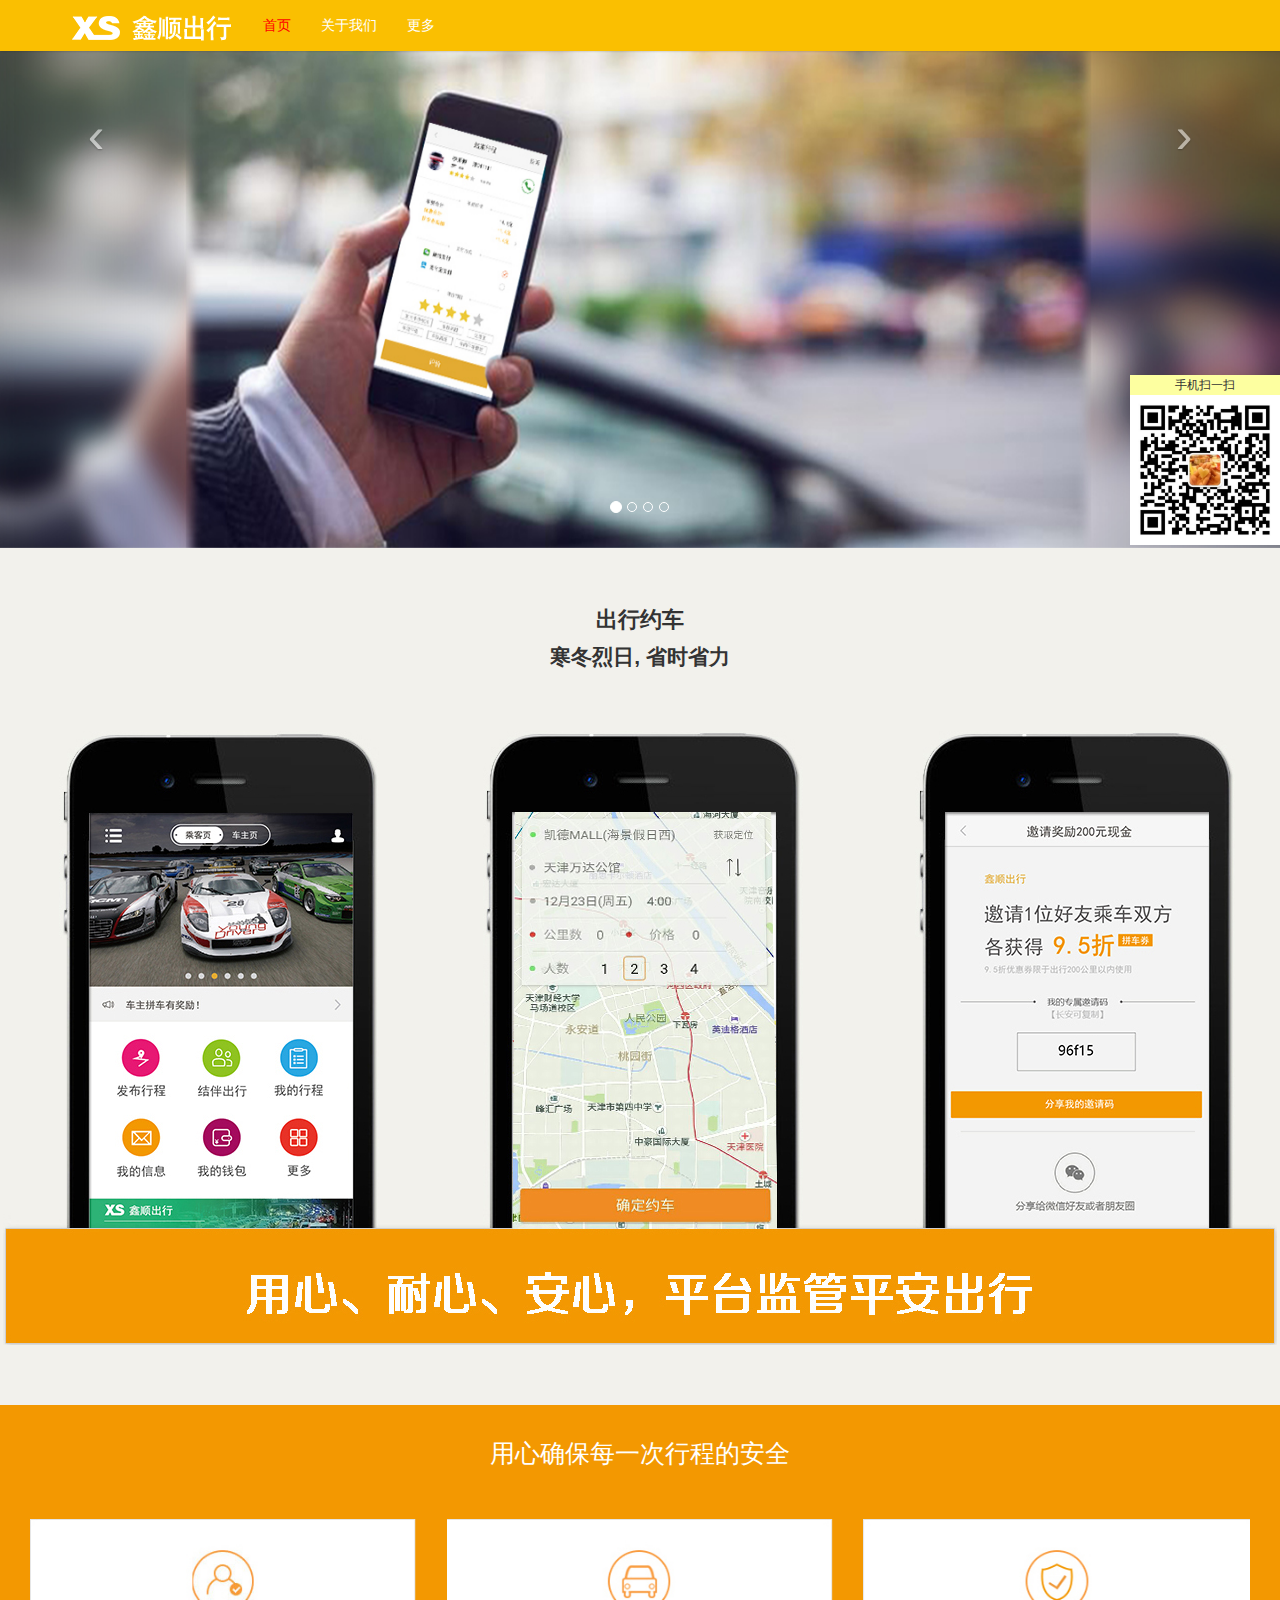
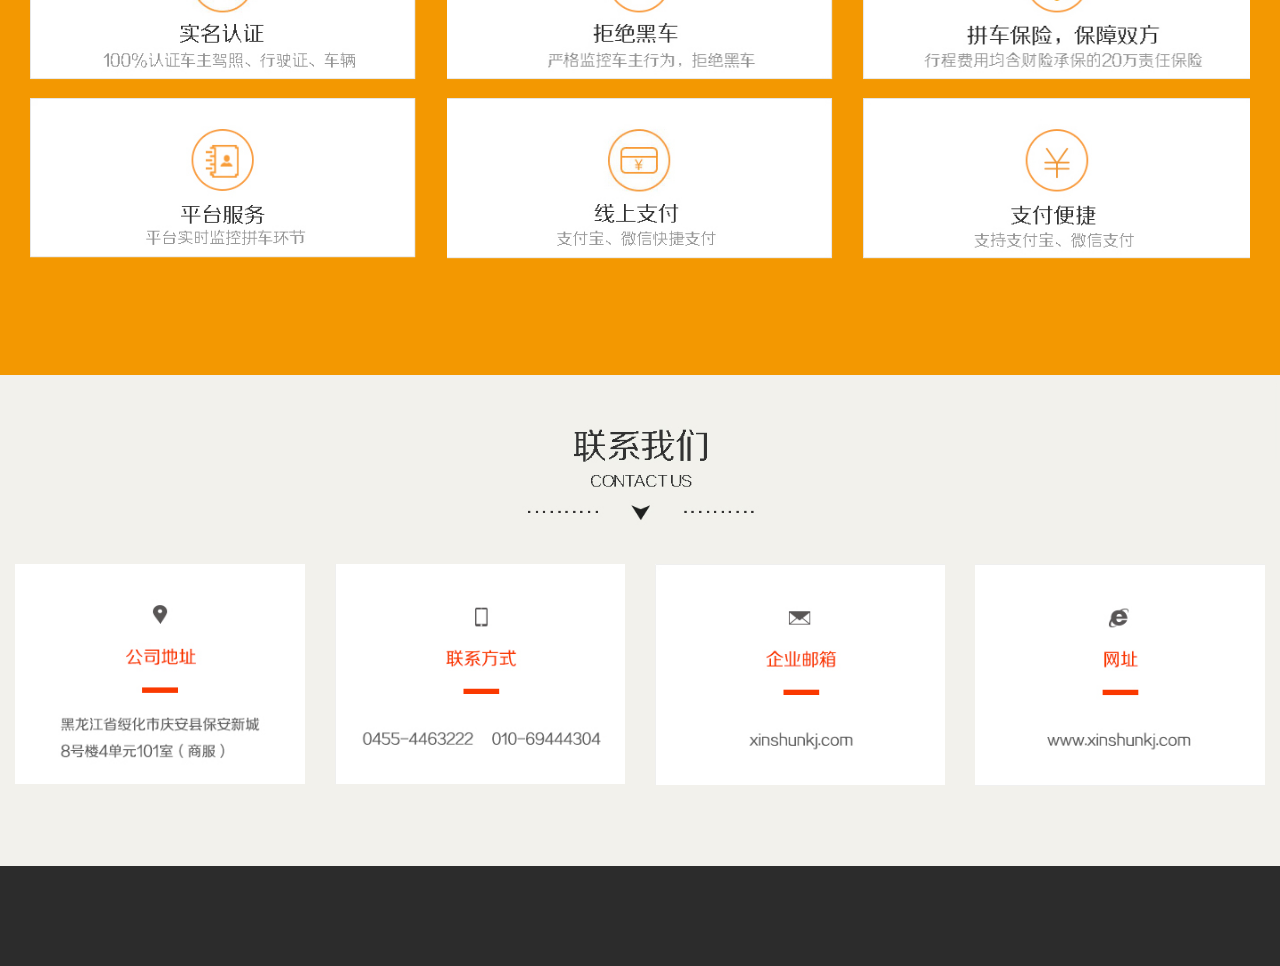
<file: index.html>
﻿<!doctype html>
<html lang="en">
  <head>
    <meta http-equiv="Content-Type" content="text/html; charset=UTF-8">
    <meta http-equiv="X-UA-Compatible" content="IE=edge">
    <meta name="viewport" content="width=device-width, initial-scale=1,maximum-scale=1, user-scalable=no">
    <title>首页</title>
<script type="text/javascript" src="js/lrtk.js"></script>
<link href="css/style.css" rel="stylesheet" type="text/css">

    <link href="css/bootstrap.min.css" rel="stylesheet">
    <link href="css/starter-template.css" rel="stylesheet">
    <script src="js/jquery.min.js"></script>
    <script src="js/bootstrap.min.js"></script>
    <script src="js/ie10-viewport-bug-workaround.js"></script>
  </head>
  <body style="background:#f2f1ec">
 



    <!-- ********header******** -->
    <nav class="navbar navbar-inverse navbar-fixed-top" role="navigation">
      <div class="container">
        <div class="navbar-header">
          <button type="button" class="navbar-toggle collapsed" data-toggle="collapse" data-target="#navbar" aria-expanded="false" aria-controls="navbar">
            <span class="sr-only"></span>
            <span class="icon-bar"></span>
            <span class="icon-bar"></span>
            <span class="icon-bar"></span>
          </button>
          <a class="navbar-brand" href="#">
            <img src="images/logo.png" alt="">
          </a>
        </div>
        <div id="navbar" class="navbar-collapse collapse" aria-expanded="false" style="height: 1px;">
          <ul class="nav navbar-nav">
            <li class="active">
              <a href="index.html">首页</a>
            </li>
            <li>
              <a href="present.html">关于我们</a>
            </li>
            <li>
              <a href="rule.html">更多</a>
            </li>
          </ul>
        </div>
      </div>
    </nav>
    <!-- **************header end************ -->
    <div id="myCarousel" class="carousel slide">
      <!-- 轮播（Carousel）指标 下面的圆圈-->
      <ol class="carousel-indicators">
        <li data-target="#myCarousel" data-slide-to="0" class="active"></li>
        <li data-target="#myCarousel" data-slide-to="1"></li>
        <li data-target="#myCarousel" data-slide-to="2"></li>
        <li data-target="#myCarousel" data-slide-to="3"></li>
      </ol>
      <!-- 轮播（Carousel）项目 图片-->
      <div class="carousel-inner">
        <div class="item active">
          <img src="images/off10.jpg" alt="First slide">
          <div class="carousel-caption heads"></div>
        </div>
        <div class="item">
          <img src="images/off10.jpg" alt="Second slide">
          <div class="carousel-caption heads"></div>
        </div>
        <div class="item">
          <img src="images/off10.jpg" alt="Third slide">
          <div class="carousel-caption heads"></div>
        </div>
        <div class="item">
          <img src="images/off10.jpg" alt="Third slide">
          <div class="carousel-caption heads"></div>
        </div>
      </div>
      <!-- 轮播（Carousel）导航 左右箭头-->
      <a class="carousel-control left tip" href="#myCarousel" data-slide="prev">&lsaquo;</a>
      <a class="carousel-control right tip" href="#myCarousel" data-slide="next">&rsaquo;</a>
      <!-- *****轮播结束 **********-->
    </div>
    <div class="starter-template">
      <h1>出行约车</h1>
      <p class="lead">寒冬烈日, 省时省力</p>
    </div>
    <img src="images/fon2.jpg" class="img-responsive pos" alt="Responsive image">
    <br>
    <br>
    <br>
    <!-- *****网格系统 *******-->
    <div class="container-fluid file">
      <div class="ju"></div>
      <p class="p_top">用心确保每一次行程的安全</p>
      <div class="ju"></div>
      <div class="row flexs">
        <div class="col-md-4 col-xs-6 love">
          <img src="images/good.jpg" class="img-responsive" alt="Responsive image">
        </div>
        <div class="col-md-4 col-xs-6 love">
          <img src="images/good2.jpg" class="img-responsive" alt="Responsive image">
        </div>
        <div class="col-md-4 col-xs-6 love">
          <img src="images/good3.jpg" class="img-responsive" alt="Responsive image">
        </div>
        <div class="col-md-4 col-xs-6 love">
          <img src="images/good4.jpg" class="img-responsive" alt="Responsive image">
        </div>
        <div class="col-md-4 col-xs-6 love">
          <img src="images/good5.jpg" class="img-responsive" alt="Responsive image">
        </div>
        <div class="col-md-4 col-xs-6 love">
          <img src="images/good6.jpg" class="img-responsive" alt="Responsive image">
        </div>
      </div>
      <!-- *****网格系统  end*******-->

      <!-- <div class="ke">
 <button type="button" class="btn btn-default">免费注册</button>
</div> -->
      <!-- <div class="starter-template buaci">
  <p class="lead">
    <button type="button" class="btn btn-default">免费注册</button></p>
       
      </div>  -->
    </div>

    <img src="images/lianxi.jpg" class="img-responsive pos" alt="Responsive image"><!-- 联系我们 -->

    <!-- **************Second grid  *********** --> 

    <div class="ju"></div>

    <div class="container-fluid">
      <div class="row japt">
        <div class="col-xs-6 col-sm-3">
          <a href=""><img src="images/di1.jpg" class="img-responsive" alt="Responsive image"></a>
        </div>

        <div class="col-xs-6 col-sm-3">
          <a href=""><img src="images/di2.jpg" class="img-responsive" alt="Responsive image"></a>
        </div>

        <div class="clearfix visible-xs-block"></div>
        <div class="col-xs-6 col-sm-3">
          <a href=""><img src="images/di3.jpg" class="img-responsive" alt="Responsive image"></a>
        </div>

        <div class="col-xs-6 col-sm-3">
            <a href=""><img src="images/di4.jpg" class="img-responsive" alt="Responsive image"></a>
        </div>
      </div>
    </div>
    <!-- **************Second grid  end*********** -->
    <div class="wapl"></div>
    <div class="base"></div>

<!-- *******二维码扫一扫******* -->
 <div id="KeFuDiv" class="KeFuDiv">
  <div>
    <div class="KeFuTitle">手机扫一扫</div>
    <img src="images/myhouse.jpg" height="150px" border="0" usemap="#Map" style="cursor:move;" onmousedown="MoveDiv(KeFuDiv,event);" title="拖动">
  </div>

  <div class="KeFuList">

</div>



  </body>
<script>
//初始位置
gID("KeFuDiv").style.top = (document.documentElement.clientHeight - gID("KeFuDiv").offsetHeight) / 2 + "px";
gID("KeFuDiv").style.left = document.documentElement.clientWidth - gID("KeFuDiv").offsetWidth + "px";
//开始滚动
ScrollDiv('KeFuDiv')
</script>

</html>
</file>
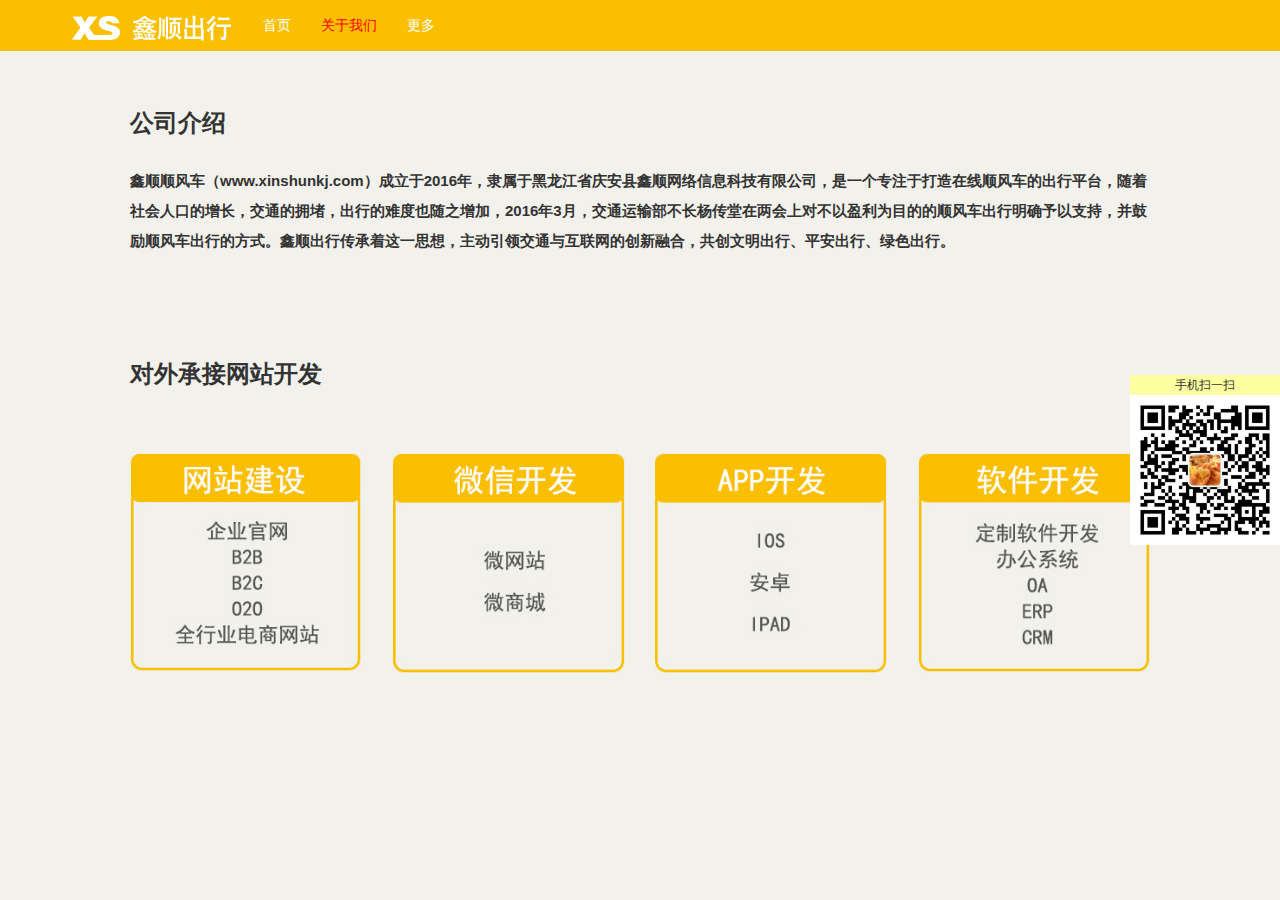
<file: present.html>
<!doctype html>

	<html lang="en">
	<head>
	<meta http-equiv="Content-Type" content="text/html; charset=UTF-8">
    <meta http-equiv="X-UA-Compatible" content="IE=edge">
    <meta name="viewport" content="width=device-width, initial-scale=1,maximum-scale=1, user-scalable=no">
	<title>关于我们</title>

  <script type="text/javascript" src="js/lrtk.js"></script>
  <link href="css/style.css" rel="stylesheet" type="text/css">

	  <link href="css/bootstrap.min.css" rel="stylesheet">
    <link href="css/starter-template.css" rel="stylesheet">
    <script src="js/jquery.min.js"></script>
    <script src="js/bootstrap.min.js"></script>
    <script src="js/ie10-viewport-bug-workaround.js"></script>


</head>
<body style="background:#f2f1ec"><!--   -->
	<!-- ********header******** -->
 <nav class="navbar navbar-inverse navbar-fixed-top" role="navigation">
      <div class="container">
        <div class="navbar-header">
          <button type="button" class="navbar-toggle collapsed" data-toggle="collapse" data-target="#navbar" aria-expanded="false" aria-controls="navbar">
            <span class="sr-only"></span>
            <span class="icon-bar"></span>
            <span class="icon-bar"></span>
            <span class="icon-bar"></span>
          </button>
          <a class="navbar-brand" href="#"><img src="images/logo.png" alt=""></a>
        </div>
        <div id="navbar" class="navbar-collapse collapse" aria-expanded="false" style="height: 1px;">
          <ul class="nav navbar-nav">
            <li><a href="index.html">首页</a></li>
            <li class="active"><a href="present.html">关于我们</a></li>
            <li><a href="rule.html">更多</a></li>
          </ul>
        </div>
      </div>
    </nav>
<!-- **************header end************ -->
<br>
 <div class="container">


	<div class="jumbotron">
  <h3>公司介绍</h3>
  <br>
  <p>鑫顺顺风车（www.xinshunkj.com）成立于2016年，隶属于黑龙江省庆安县鑫顺网络信息科技有限公司，是一个专注于打造在线顺风车的出行平台，随着社会人口的增长，交通的拥堵，出行的难度也随之增加，2016年3月，交通运输部不长杨传堂在两会上对不以盈利为目的的顺风车出行明确予以支持，并鼓励顺风车出行的方式。鑫顺出行传承着这一思想，主动引领交通与互联网的创新融合，共创文明出行、平安出行、绿色出行。</p>

</div>

<div class="jumbotron">
  <h3>对外承接网站开发</h3>
  <br>
  <br>
  <div class="row gort">
  <div class="col-xs-6 col-sm-3 casked"><img src="images/putto1.jpg" class="img-responsive" alt="Responsive image"></div>
  <div class="col-xs-6 col-sm-3 casked"><img src="images/putto2.jpg" class="img-responsive" alt="Responsive image"></div>

 <!--  Add the extra clearfix for only the required viewport -->
  <div class="clearfix visible-xs-block"></div>

  <div class="col-xs-6 col-sm-3 casked"><img src="images/putto3.jpg" class="img-responsive" alt="Responsive image"></div>
  <div class="col-xs-6 col-sm-3 casked"><img src="images/putto4.jpg" class="img-responsive" alt="Responsive image"></div>
</div>
</div> 


</div>

<!-- *******二维码扫一扫******* -->
 <div id="KeFuDiv" class="KeFuDiv">
  <div>
    <div class="KeFuTitle">手机扫一扫</div>
    <img src="images/myhouse.jpg" height="150px" border="0" usemap="#Map" style="cursor:move;" onmousedown="MoveDiv(KeFuDiv,event);" title="拖动">
  </div>

  <div class="KeFuList"></div>

</div>

</div>


</body>
<script>
//初始位置
gID("KeFuDiv").style.top = (document.documentElement.clientHeight - gID("KeFuDiv").offsetHeight) / 2 + "px";
gID("KeFuDiv").style.left = document.documentElement.clientWidth - gID("KeFuDiv").offsetWidth + "px";
//开始滚动
ScrollDiv('KeFuDiv')
</script>

</html>
</file>
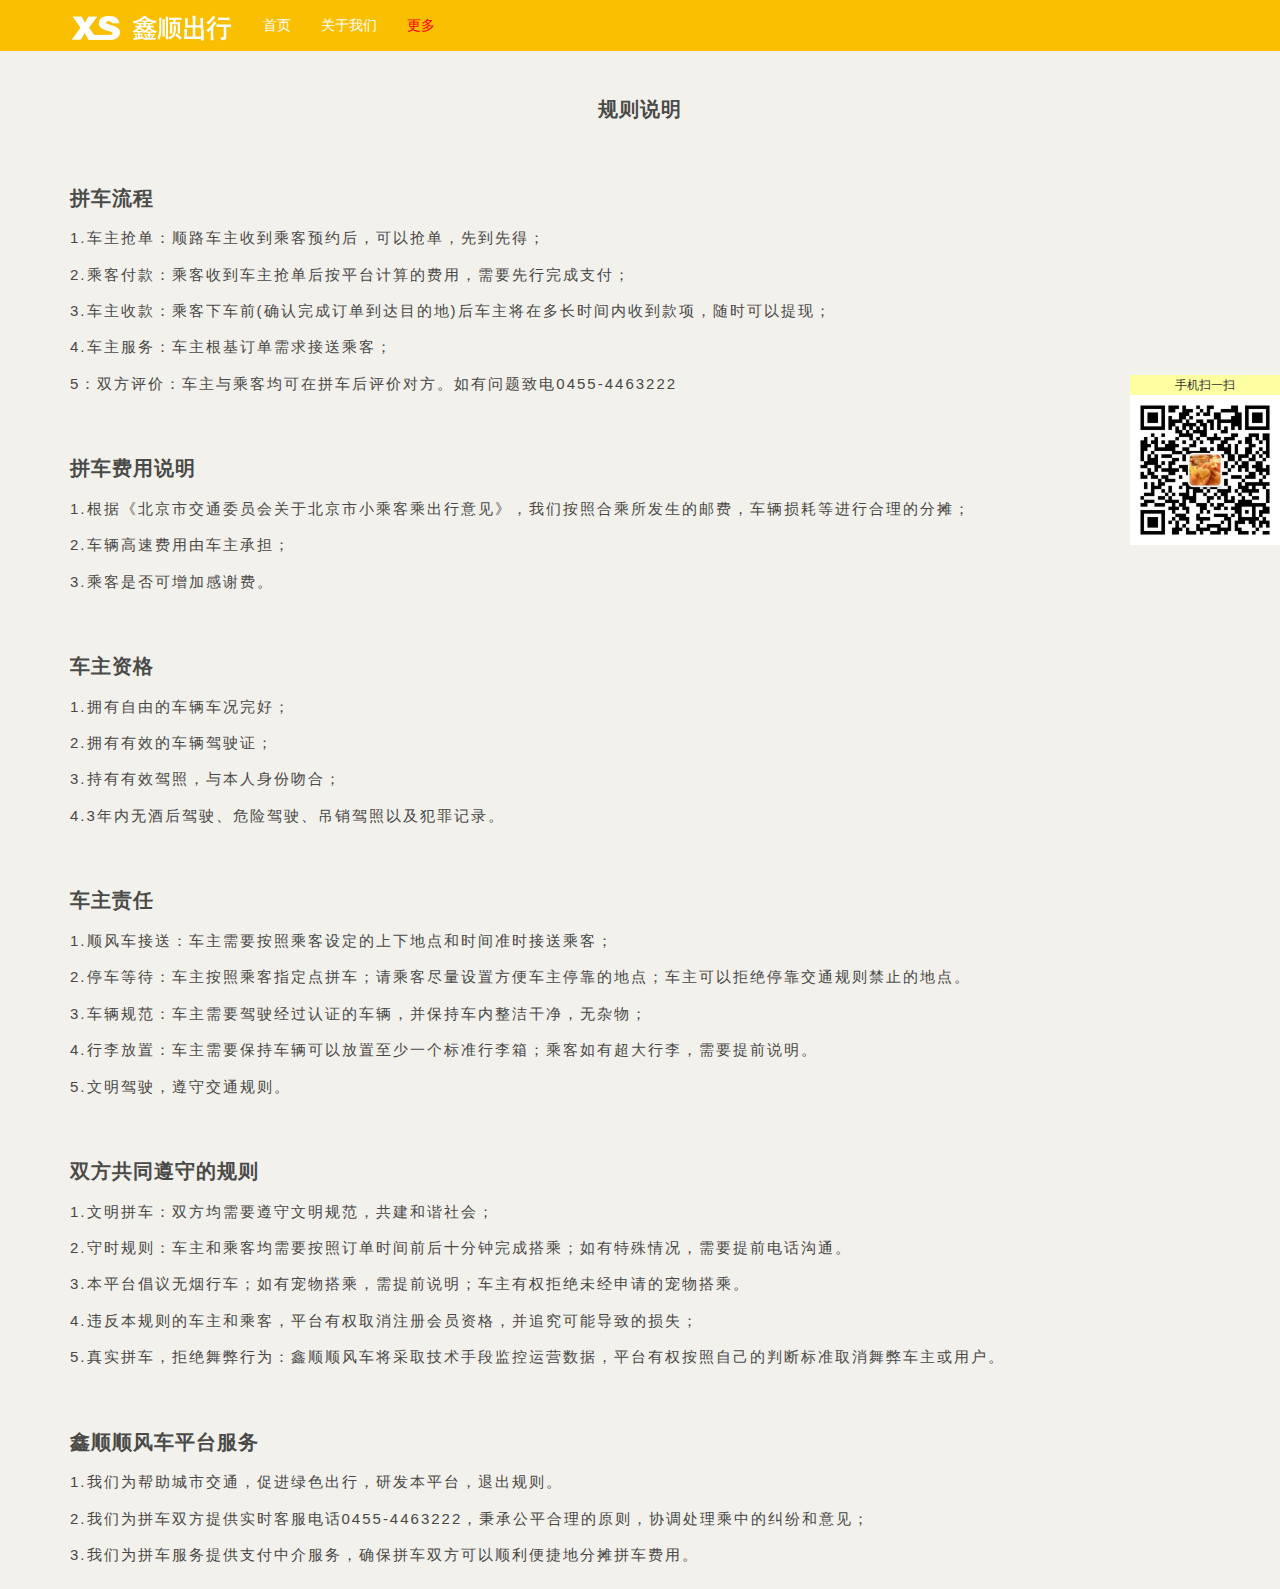
<file: rule.html>
<!DOCTYPE html>
<html>
<head>

	<script type="text/javascript" src="js/lrtk.js"></script>
    <link href="css/style.css" rel="stylesheet" type="text/css">
	
	<link rel="stylesheet" type="text/css" href="css/bootstrap.min.css">
	<link rel="stylesheet" type="text/css" href="css/rule.css">
	<link href="css/starter-template.css" rel="stylesheet">
	<meta http-equiv="Content-Type" content="text/html; charset=UTF-8">
    <meta http-equiv="X-UA-Compatible" content="IE=edge">
    <meta name="viewport" content="width=device-width, initial-scale=1,maximum-scale=1, user-scalable=no">
    <title>规则说明</title>
</head>
<body style="background: #f2f1ec;">
	<!-- ********header******** -->
 <nav class="navbar navbar-inverse navbar-fixed-top" role="navigation">
      <div class="container">
        <div class="navbar-header">
          <button type="button" class="navbar-toggle collapsed" data-toggle="collapse" data-target="#navbar" aria-expanded="false" aria-controls="navbar">
            <span class="sr-only"></span>
            <span class="icon-bar"></span>
            <span class="icon-bar"></span>
            <span class="icon-bar"></span>
          </button>
          <a class="navbar-brand" href="#"><img src="images/logo.png" alt=""></a>
        </div>
        <div id="navbar" class="navbar-collapse collapse" aria-expanded="false" style="height: 1px;">
          <ul class="nav navbar-nav">
            <li><a href="index.html">首页</a></li>
            <li><a href="present.html">关于我们</a></li>
            <li class="active"><a href="rule.html">更多</a></li>
          </ul>
        </div>
      </div>
    </nav>
<!-- **************header end************ -->





	<div class="container">
		<div class="rule-top"><span>规则说明</span></div>
		<div class="rule-s"><span>拼车流程</span></div>
		<p class="rule-p">1.车主抢单：顺路车主收到乘客预约后，可以抢单，先到先得；</p>
		<p class="rule-p">2.乘客付款：乘客收到车主抢单后按平台计算的费用，需要先行完成支付；</p>
		<p class="rule-p">3.车主收款：乘客下车前(确认完成订单到达目的地)后车主将在多长时间内收到款项，随时可以提现；</p>
		<p class="rule-p">4.车主服务：车主根基订单需求接送乘客；</p>
		<p class="rule-p">5：双方评价：车主与乘客均可在拼车后评价对方。如有问题致电0455-4463222</p>
		<div class="rule-s"><span class="rule-s">拼车费用说明</span></div>
		<p class="rule-p">1.根据《北京市交通委员会关于北京市小乘客乘出行意见》，我们按照合乘所发生的邮费，车辆损耗等进行合理的分摊；</p>
		<p class="rule-p">2.车辆高速费用由车主承担；</p>
		<p class="rule-p">3.乘客是否可增加感谢费。</p>
		<div class="rule-s"><span class="rule-s">车主资格</span></div>
		<p class="rule-p">1.拥有自由的车辆车况完好；</p>
		<p class="rule-p">2.拥有有效的车辆驾驶证；</p>
		<p class="rule-p">3.持有有效驾照，与本人身份吻合；</p>
		<p class="rule-p">4.3年内无酒后驾驶、危险驾驶、吊销驾照以及犯罪记录。</p>
		<div class="rule-s"><span class="rule-s">车主责任</span></div>
		<p class="rule-p">1.顺风车接送：车主需要按照乘客设定的上下地点和时间准时接送乘客；</p>
		<p class="rule-p">2.停车等待：车主按照乘客指定点拼车；请乘客尽量设置方便车主停靠的地点；车主可以拒绝停靠交通规则禁止的地点。</p>
		<p class="rule-p">3.车辆规范：车主需要驾驶经过认证的车辆，并保持车内整洁干净，无杂物；</p>
		<p class="rule-p">4.行李放置：车主需要保持车辆可以放置至少一个标准行李箱；乘客如有超大行李，需要提前说明。</p>
		<p class="rule-p">5.文明驾驶，遵守交通规则。</p>
		<div class="rule-s"><span class="rule-s">双方共同遵守的规则</span></div>
		<p class="rule-p">1.文明拼车：双方均需要遵守文明规范，共建和谐社会；</p>
		<p class="rule-p">2.守时规则：车主和乘客均需要按照订单时间前后十分钟完成搭乘；如有特殊情况，需要提前电话沟通。</p>
		<p class="rule-p">3.本平台倡议无烟行车；如有宠物搭乘，需提前说明；车主有权拒绝未经申请的宠物搭乘。</p>
		<p class="rule-p">4.违反本规则的车主和乘客，平台有权取消注册会员资格，并追究可能导致的损失；</p>
		<p class="rule-p">5.真实拼车，拒绝舞弊行为：鑫顺顺风车将采取技术手段监控运营数据，平台有权按照自己的判断标准取消舞弊车主或用户。</p>
		<div class="rule-s"><span class="rule-s">鑫顺顺风车平台服务</span></div>
		<p class="rule-p">1.我们为帮助城市交通，促进绿色出行，研发本平台，退出规则。</p>
		<p class="rule-p">2.我们为拼车双方提供实时客服电话0455-4463222，秉承公平合理的原则，协调处理乘中的纠纷和意见；</p>
		<p class="rule-p">3.我们为拼车服务提供支付中介服务，确保拼车双方可以顺利便捷地分摊拼车费用。</p>
		<div class="keru"></div>
	</div>
<!-- *******二维码扫一扫******* -->
 <div id="KeFuDiv" class="KeFuDiv">
  <div>
    <div class="KeFuTitle">手机扫一扫</div>
    <img src="images/myhouse.jpg" height="150px" border="0" usemap="#Map" style="cursor:move;" onmousedown="MoveDiv(KeFuDiv,event);" title="拖动">
  </div>

  <div class="KeFuList"></div>

</div>

</div>

	
</body>
<script src="js/jquery.min.js"></script>
<script src="js/bootstrap.min.js"></script>
<script src="js/ie10-viewport-bug-workaround.js"></script>
<script>
//初始位置
gID("KeFuDiv").style.top = (document.documentElement.clientHeight - gID("KeFuDiv").offsetHeight) / 2 + "px";
gID("KeFuDiv").style.left = document.documentElement.clientWidth - gID("KeFuDiv").offsetWidth + "px";
//开始滚动
ScrollDiv('KeFuDiv')
</script>
</html>
</file>
<file: css/style.css>
.KeFuDiv{
	position: absolute;
	height:150px;
	width:150px;
}
.KeFuList{
	/*background:url(../images/mid001.gif);*/
}
.KeFuTitle{
	/* background:url(../images/list_001.gif); margin-left:9px; */
	
	font-size:9pt;
	width:150px;
	height:20px;
	text-align:center;
	background-color: #fdffa0;
	line-height: 20px;
}
.KeFuItem{
	text-align:center;
	margin-top:8px;
	font-size:9pt;
}
</file>
<file: css/starter-template.css>
body {
 padding-top: 50px;
}
.starter-template {
  padding: 40px 15px;
  text-align: center;
}
.tip{
   padding-top:50px; 
}
.starter-template h1{
	font-weight: 800;
	font-size: 22px;
}
.starter-template .lead{
	font-weight: 600;
}
.pos{
	margin: 0 auto;

}
.file{
	width:100%;
	height:570px;
	background:#f39801;
}
.file .p_top{
	margin-top: 60px;
    font-size: 25px;
    line-height: 50px;
    font-style: normal;
    font-weight: normal;
    margin: 0 auto;
    color: #fff;
    text-align: center;
}
.file .ju{
	height:23px;
}
.file .flexs{
	margin: 0 auto;
}
.file .flexs .love{
	padding-top: 18px;
}
.buaci{
	overflow: hiddle;
}

/* 城际 */

.ke{
	width: 230px;
	height:50px;
	margin: 0 auto;
	border:1px solid #000;
}
.wapl{
	height:80px;
}
.base{
	width:100%;
	height:100px;
	background-color:#2c2c2c;
}

.jumbotron h3{
	font-weight: 800;
}
.jumbotron .gort img{
	padding-top: 15px;
}
.container-fluid .japt img{
	padding-top: 15px;
	margin:0 auto;
}
.file .flexs .love img{
	margin:0 auto;
}
.container-fluid .japt a img:hover{
	border-bottom: 4px solid #fa3900;
	 margin-top: -15px; 
}
</file>
<file: css/rule.css>
/* 小屏幕（平板，大于等于768px） */
@media (min-width: 768px) {
	.rule-s {
	font-size:26px;
	}
	.rule-top {font-size:28px;text-align:center;}
	.rule-p {
	font-size: 16px;
	}
}
/* 中等屏幕（桌面显示器，大于等于992px） */
@media (min-width: 992px) {
	.rule-s {
	font-size:28px;
	}
	.rule-top {font-size:28px;text-align:center;}
	.rule-p {
	font-size: 17px;
	}
}
.rule-top {
color:#4a4a48;
font-size:20px;
font-weight: bold;
letter-spacing: 1px;
text-align:center;
margin:45px 0 4px;
}
.rule-s {
color:#4a4a48;
font-size:20px;
font-weight: bold;
letter-spacing: 1px;
text-align:left;
margin:60px 0 5px;
}
.rule-p {
font-size: 15px;
letter-spacing: 2px;
text-align:left;
color: #494846;
margin:15px 0 4px;
}
.rule-pd {margin-top: 3px;}
.keru{
	height:20px;
}
</file>
